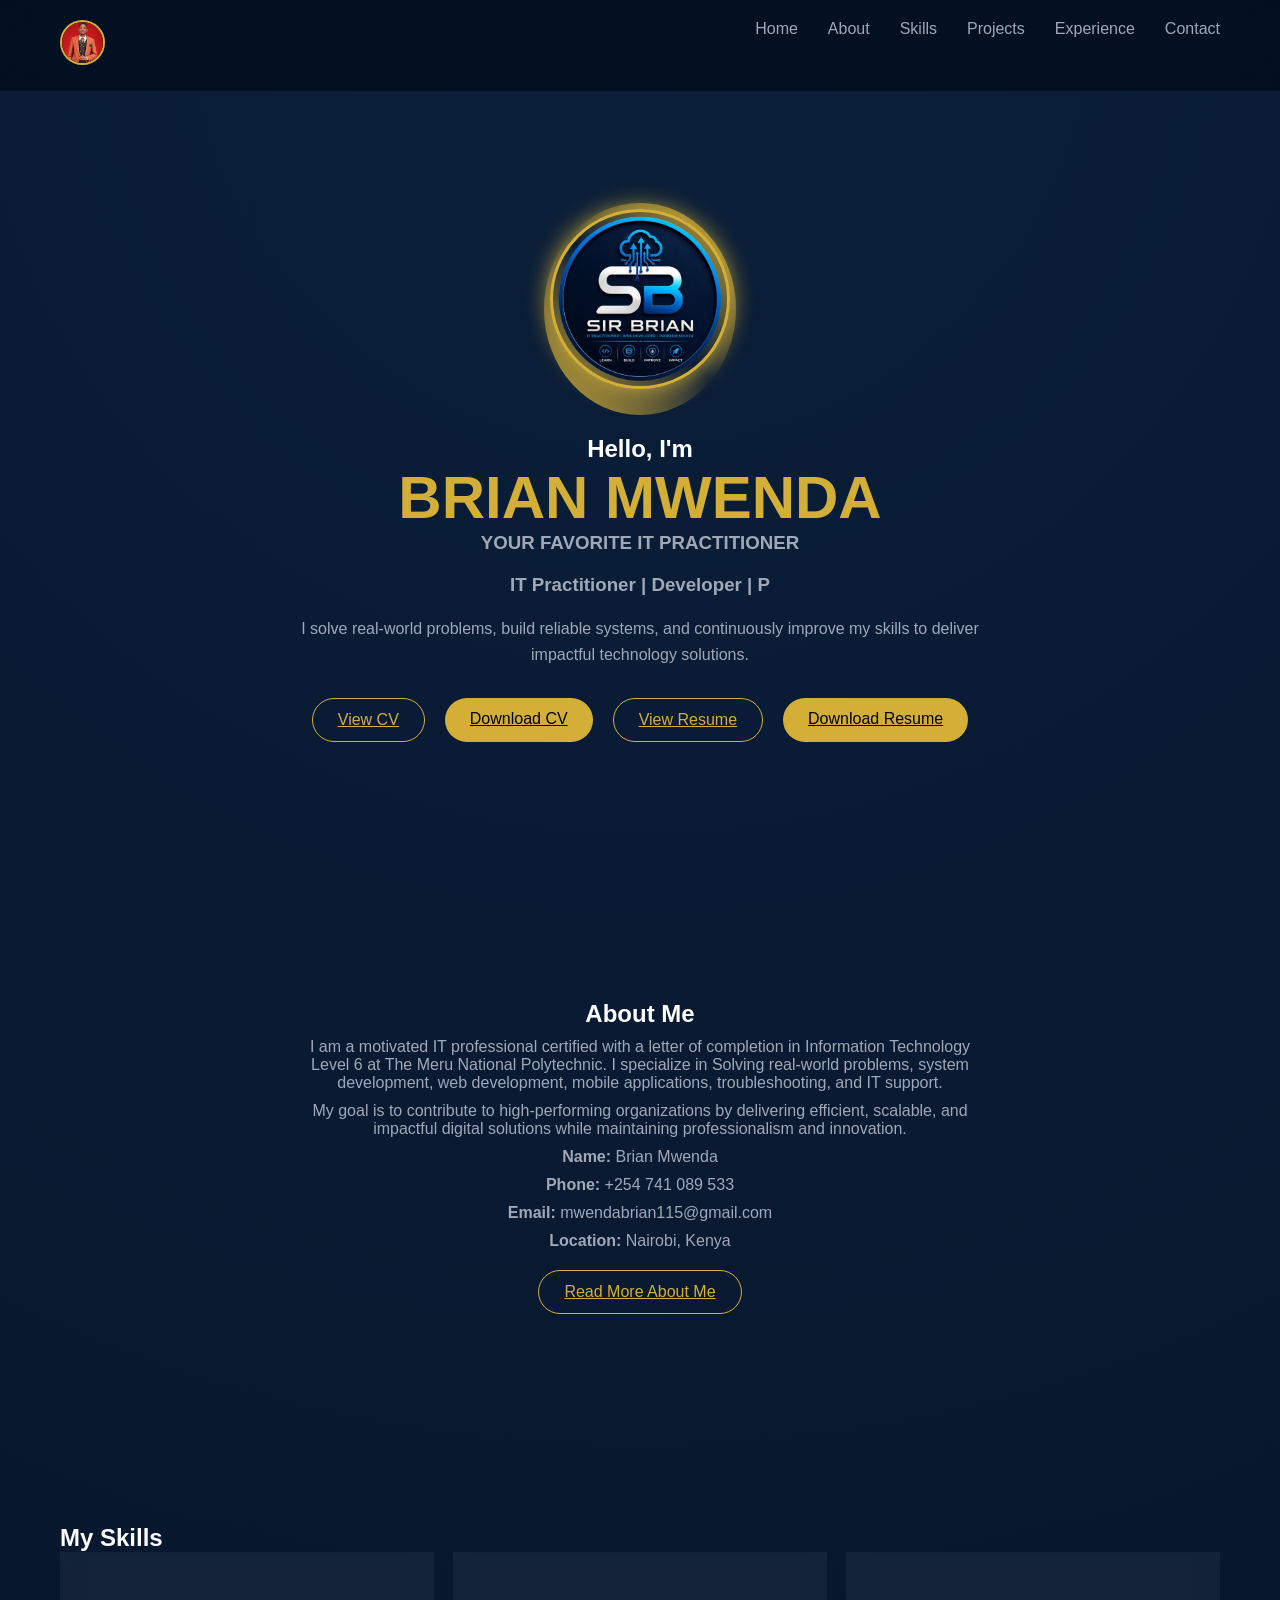
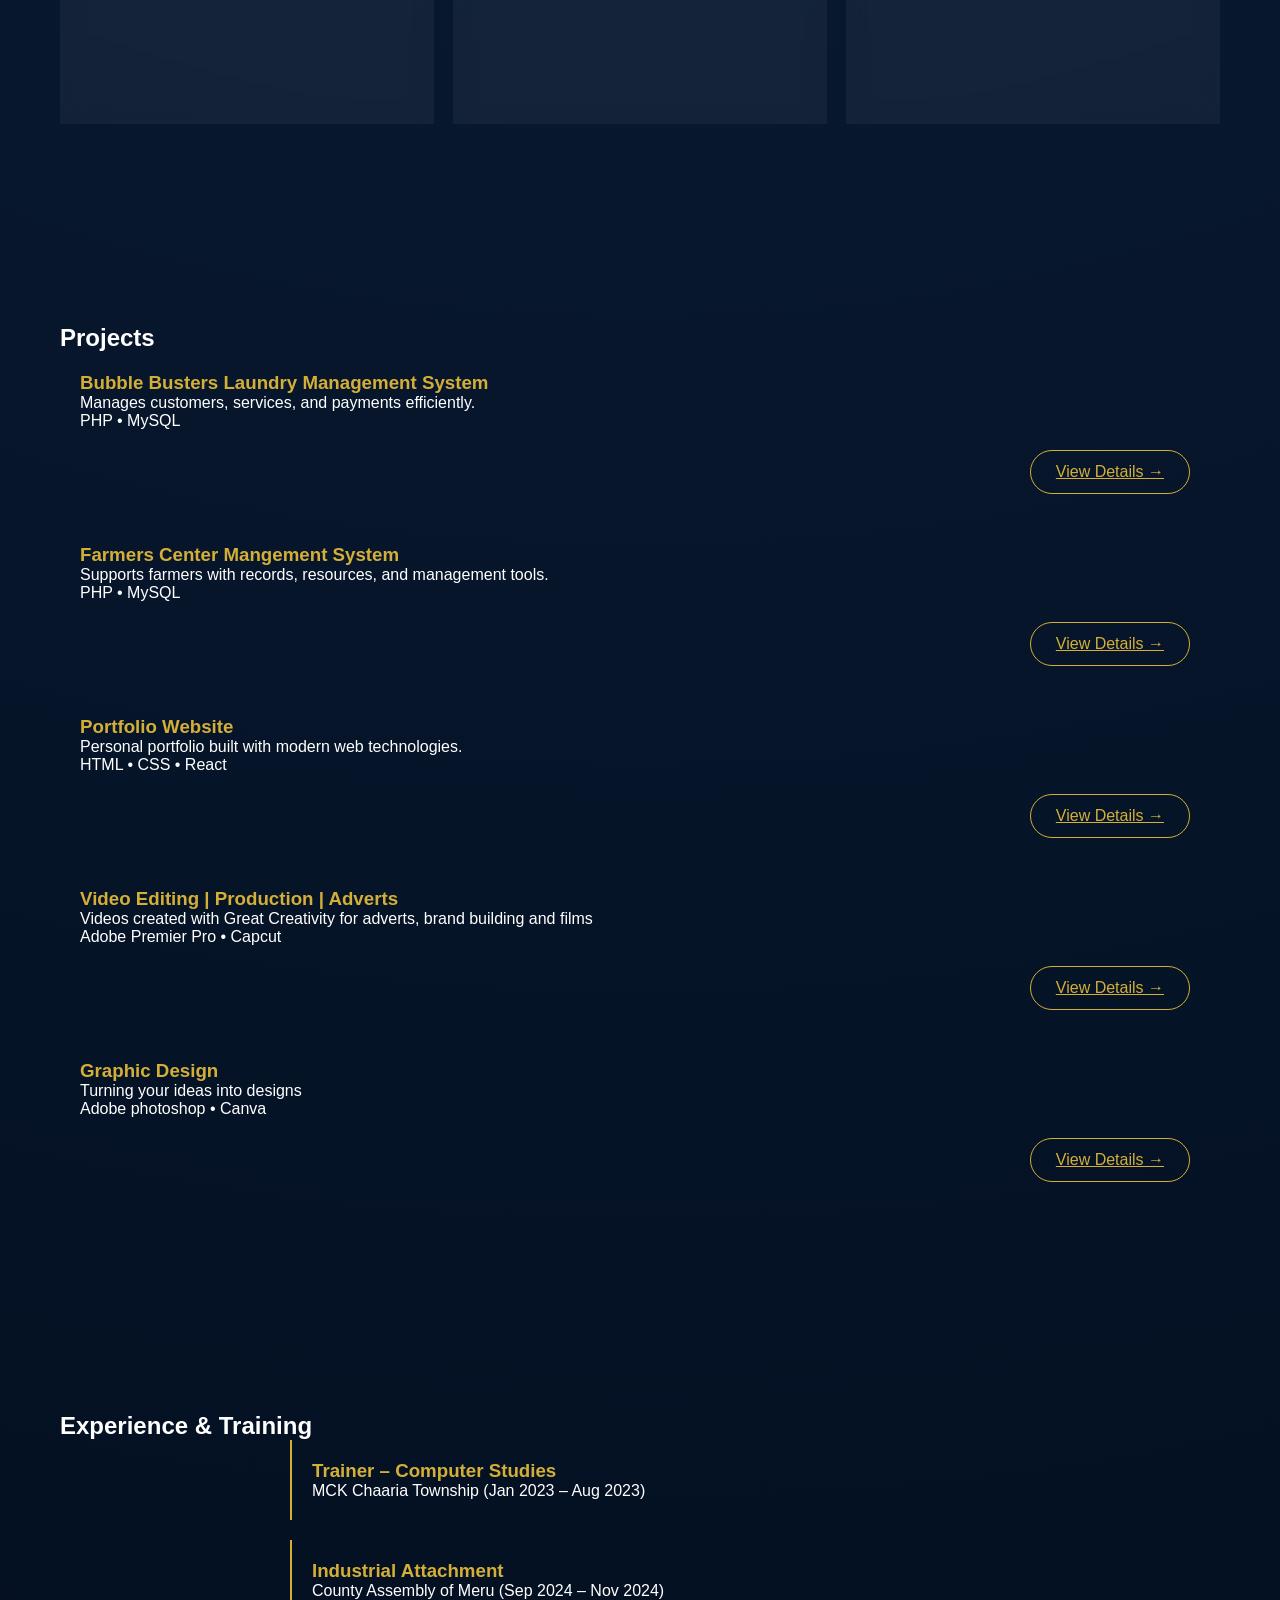
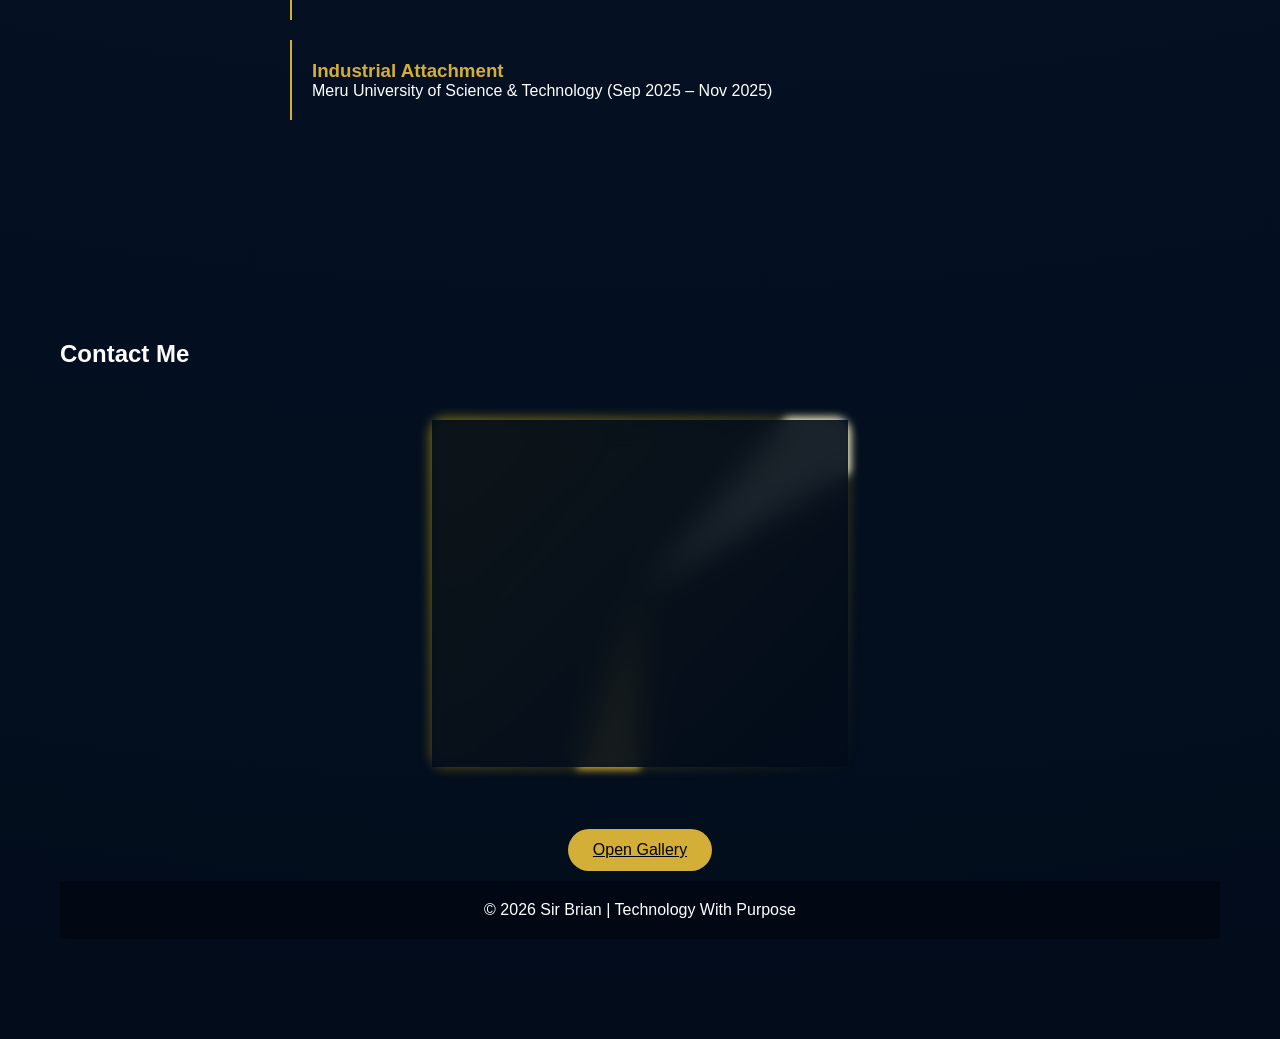
<file: index.html>
<!DOCTYPE html>
<html lang="en">
  <script type="application/ld+json">
{
  "@context": "https://schema.org",
  "@type": "Person",
  "name": "Brian Mwenda",
  "url": "https://brianmwenda-dev.github.io/",
  "image": "https://brianmwenda-dev.github.io/profile.jpeg",
  "jobTitle": "IT Practitioner",
  "address": {
    "@type": "PostalAddress",
    "addressLocality": "Nairobi",
    "addressCountry": "Kenya"
  },
  "email": "mwendabrian115@gmail.com"
}
</script>
<head>
  <meta charset="UTF-8">
  <meta name="viewport" content="width=device-width, initial-scale=1.0">

  <!-- PRIMARY SEO -->
  <title>Brian Mwenda | IT Practitioner & Problem Solver Portfolio</title>

  <meta name="description" content="Brian Mwenda is an IT practitioner specializing in software development, system design, troubleshooting, and IT support. Explore his projects, skills, and experience.">

  <meta name="keywords" content="Brian Mwenda, IT Practitioner Kenya, Software Developer Nairobi, Web Developer, Portfolio Brian Mwenda">

  <meta name="author" content="Brian Mwenda">

  <!-- CANONICAL -->
  <link rel="canonical" href="https://brianmwenda-dev.github.io/">

  <!-- FAVICON -->
  <link rel="icon" href="profile.jpeg" type="image/jpeg">

  <!-- OPEN GRAPH (SOCIAL + GOOGLE) -->
  <meta property="og:title" content="Brian Mwenda | IT Portfolio">
  <meta property="og:description" content="Software Developer, IT Practitioner, and Problem Solver. Explore projects, skills, and experience.">
  <meta property="og:image" content="https://brianmwenda-dev.github.io/profile.jpeg">
  <meta property="og:url" content="https://brianmwenda-dev.github.io/">
  <meta property="og:type" content="website">

  <!-- TWITTER (OPTIONAL BUT GOOD) -->
  <meta name="twitter:card" content="summary_large_image">
  <meta name="twitter:title" content="Brian Mwenda | IT Portfolio">
  <meta name="twitter:description" content="Software Developer, IT Practitioner, and Problem Solver.">
  <meta name="twitter:image" content="https://brianmwenda-dev.github.io/profile.jpeg">

  <!-- STYLES -->
  <link rel="stylesheet" href="style.css">
</head>
<body>

<!-- NAVBAR -->
<header class="navbar">
  <div class="logo">
  <img src="images/profile.jpeg" alt="Brian" class="nav-profile">
</div>
  <nav>
    <ul>
      <li><a href="#home">Home</a></li>
      <li><a href="#about">About</a></li>
      <li><a href="#skills">Skills</a></li>
      <li><a href="#projects">Projects</a></li>
      <li><a href="#experience">Experience</a></li>
      <li><a href="#contact">Contact</a></li>
    </ul>
  </nav>
</header>

<!-- HERO -->
<section id="home" class="hero">
  <div class="hero-content">
    <canvas id="particles"></canvas>
    <div class="profile-ring">
  <img src="images/logo.png" class="profile-img">
</div>

    <h2>Hello, I'm</h2>
    <h1> BRIAN MWENDA</h1>
    <h3>YOUR FAVORITE IT PRACTITIONER</h3>
    <h3 id="typing"></h3>


    <p>
      I solve real-world problems, build reliable systems, and continuously improve my skills 
      to deliver impactful technology solutions.
    </p>
    

<div class="hero-buttons">
  <a href="images/cv.pdf" target="_blank" class="btn-outline">View CV</a>
  <a href="images/cv.pdf" download class="btn">Download CV</a>

  <a href="images/resume.pdf" target="_blank" class="btn-outline">View Resume</a>
  <a href="images/resume.pdf" download class="btn">Download Resume</a>
</div>
  </div>
</section>

<!-- ABOUT -->
<section id="about" class="about">
  <h2>About Me</h2>

  <p>
    I am a motivated IT professional certified with a letter of completion in Information Technology Level 6 
    at The Meru National Polytechnic. I specialize in Solving real-world problems, system development, 
    web development, mobile applications, troubleshooting, and IT support.
  </p>

  <p>
    My goal is to contribute to high-performing organizations by delivering efficient, 
    scalable, and impactful digital solutions while maintaining professionalism and innovation.
  </p>

  <div class="info">
    <p><strong>Name:</strong> Brian Mwenda</p>
    <p><strong>Phone:</strong> +254 741 089 533</p>
    <p><strong>Email:</strong> mwendabrian115@gmail.com</p>
    <p><strong>Location:</strong> Nairobi, Kenya</p>
  </div>
  <div class="hero-buttons">
  <a href="about.html" target="_blank" class="btn-outline">Read More About Me</a>
</div>
</section>

<!-- SKILLS -->
<section id="skills" class="skills">
  <h2>My Skills</h2>

  <div class="skills-container">

    <div class="skill-box glass">
      <h3>Frontend</h3>
      <p>HTML</p>
      <div class="skill-bar"><div class="skill-level" style="width:90%"></div></div>

      <p>CSS</p>
      <div class="skill-bar"><div class="skill-level" style="width:85%"></div></div>

      <p>JS</p>
      <div class="skill-bar"><div class="skill-level" style="width:75%"></div></div>
    </div>

    <div class="skill-box glass">
      <h3>Backend</h3>
      <p>PHP</p>
      <div class="skill-bar"><div class="skill-level" style="width:85%"></div></div>

      <p>JavaScript</p>
      <div class="skill-bar"><div class="skill-level" style="width:80%"></div></div>
    </div>

    <div class="skill-box glass">
      <h3>Other Skills</h3>
      <p>Troubleshooting</p>
      <div class="skill-bar"><div class="skill-level" style="width:90%"></div></div>

      <p>System Support</p>
      <div class="skill-bar"><div class="skill-level" style="width:88%"></div></div>
    </div>

  </div>
</section>

<!-- PROJECTS -->
<section id="projects" class="projects">
  <h2>Projects</h2>

  <div class="project-grid">

    <div class="project-card">
      <h3>Bubble Busters Laundry Management System</h3>
      <p>Manages customers, services, and payments efficiently.</p>
      <span>PHP • MySQL</span>
        <a href="bbproject.html" target="_blank" class="btn-outline project-btn">
    View Details →
  </a> 
    </div>
    </div>
    
<!--
        <div class="project-card">
      <h3>Sarovima Hotel Management System</h3>
      <p>Handles bookings, rooms, and customer management.</p>
      <span>PHP • MySQL</span>
        <a href="shproject.html" target="_blank" class="btn-outline project-btn">
    View Details →
  </a>
    </div>
-->


    <div class="project-card">
      <h3>Farmers Center Mangement System</h3>
      <p>Supports farmers with records, resources, and management tools.</p>
      <span>PHP • MySQL</span>
        <a href="fcproject.html" target="_blank" class="btn-outline project-btn">
    View Details →
  </a>
    </div>

    <div class="project-card">
      <h3>Portfolio Website</h3>
      <p>Personal portfolio built with modern web technologies.</p>
      <span>HTML • CSS • React</span>
        <a href="pfproject.html" target="_blank" class="btn-outline project-btn">
    View Details →
  </a>
    </div>

        <div class="project-card">
      <h3>Video Editing | Production | Adverts</h3>
      <p>Videos created with Great Creativity for adverts, brand building and films</p>
      <span>Adobe Premier Pro • Capcut</span>
        <a href="videoproject.html" target="_blank" class="btn-outline project-btn">
    View Details →
  </a>
    </div>

        <div class="project-card">
      <h3>Graphic Design</h3>
      <p>Turning your ideas into designs</p>
      <span> Adobe photoshop • Canva</span>
        <a href="graphicproject.html" target="_blank" class="btn-outline project-btn">
    View Details →
  </a>
    </div>

  </div>
</section>

<!-- EXPERIENCE -->
<section id="experience" class="experience">
  <h2>Experience & Training</h2>

  <div class="timeline">
    <div class="timeline-item">
      <h3>Trainer – Computer Studies</h3>
      <p>MCK Chaaria Township (Jan 2023 – Aug 2023)</p>
    </div>

    <div class="timeline-item">
      <h3>Industrial Attachment</h3>
      <p>County Assembly of Meru (Sep 2024 – Nov 2024)</p>
    </div>

    <div class="timeline-item">
      <h3>Industrial Attachment</h3>
      <p>Meru University of Science & Technology (Sep 2025 – Nov 2025)</p>
    </div>
  </div>
</section>

<!-- CONTACT -->
<section id="contact" class="contact">
  <h2>Contact Me</h2>

<div class="neon-wrapper">
  <form id="contact-form" class="neon-form" action="https://formspree.io/f/mnjloebw" method="POST" >
    <h3>Let's Work Together</h3>

  <input type="text" name="name" placeholder="Your Name" required>
  <input type="email" name="email" placeholder="Your Email" required>
  <textarea name="message" placeholder="Your Message" required></textarea>

  <button type="submit" id="sendBtn">
    <span class="btn-text">Send Message</span>
    <span class="spinner"></span>
  </button>
  </form>
</div>

<!-- SUCCESS POPUP -->
<div id="success-popup">
  <div class="popup-content">
    <h3>✅ Message Sent!</h3>
    <p>I’ll get back to you shortly.</p>
    <P>Thank You!</P>
    <button onclick="closePopup()">Close</button>
  </div>
</div>


<div class="hero-buttons">
  <a href="gallery.html" target="_blank" class="btn">Open Gallery</a>
</div>

<footer>
  <p>© 2026 Sir Brian | Technology With Purpose</p>
</footer>


<script src="script.js"></script>
</body>
</html>
</file>
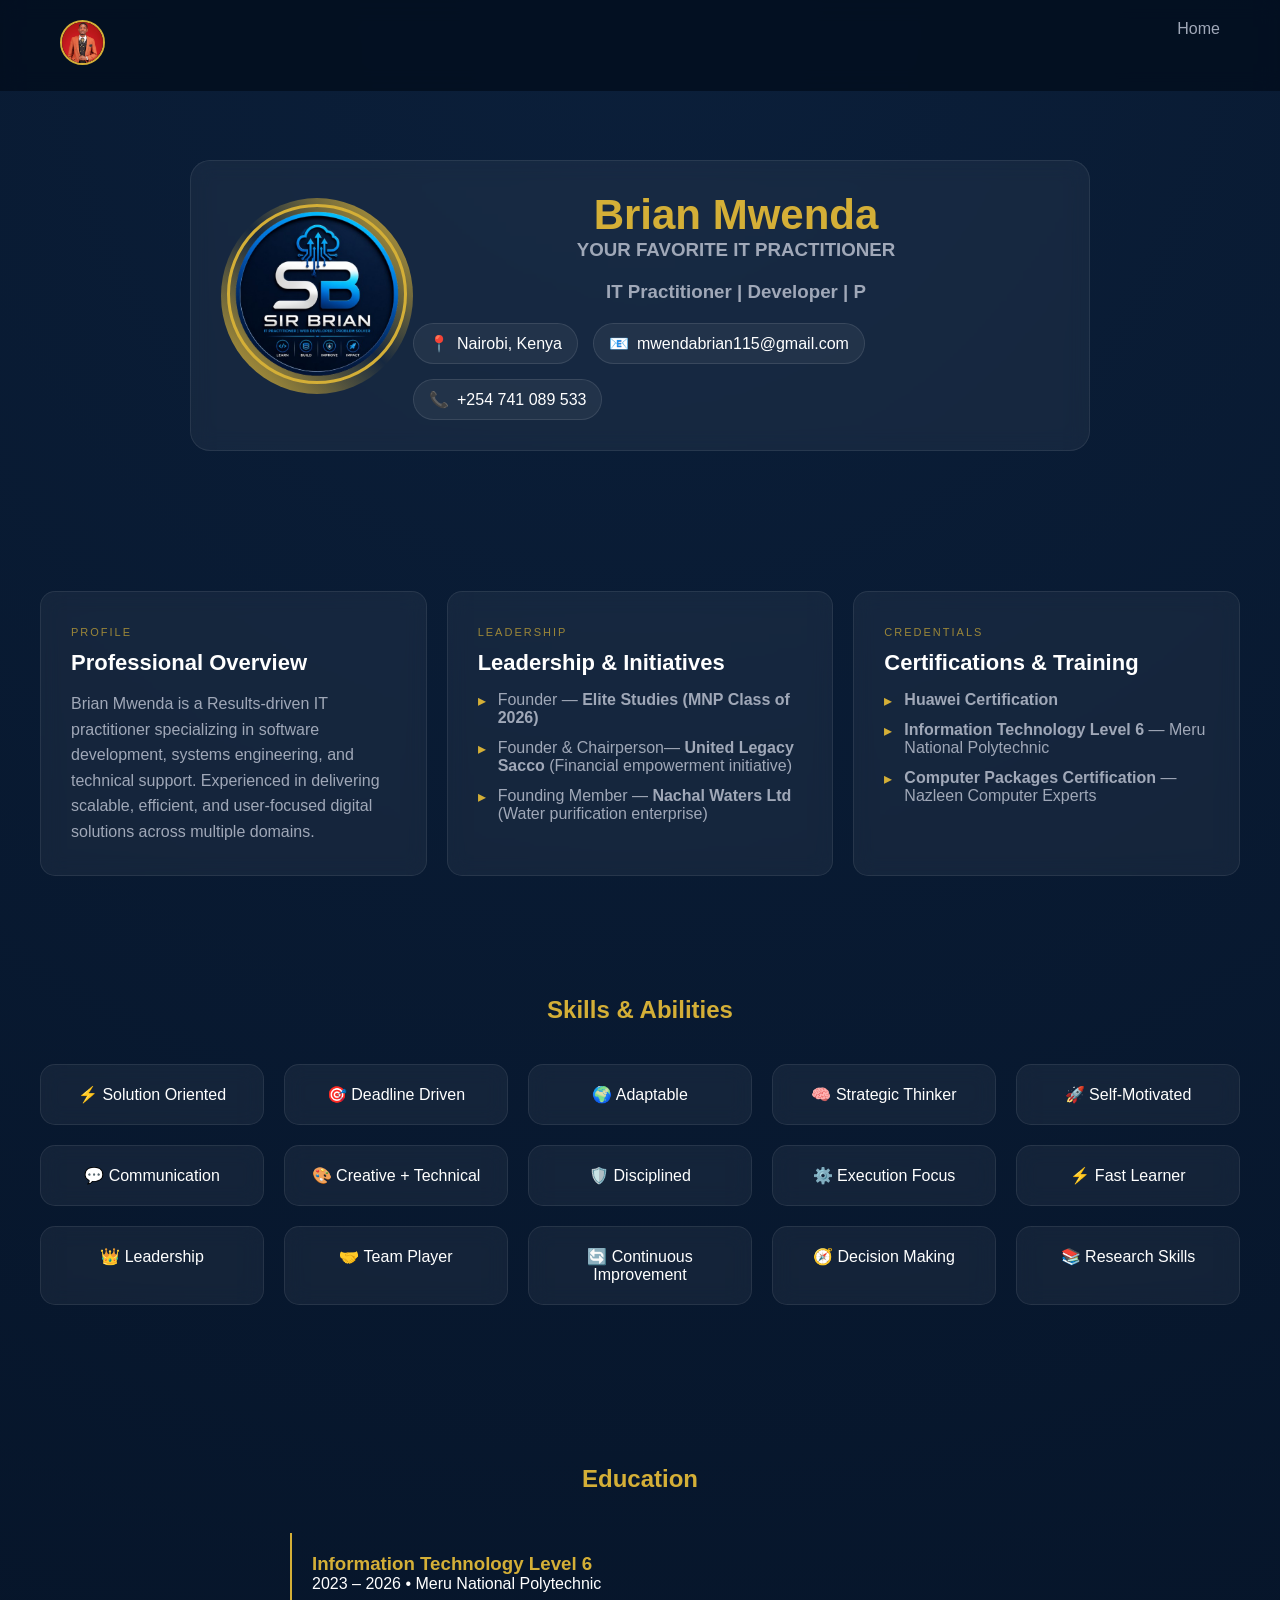
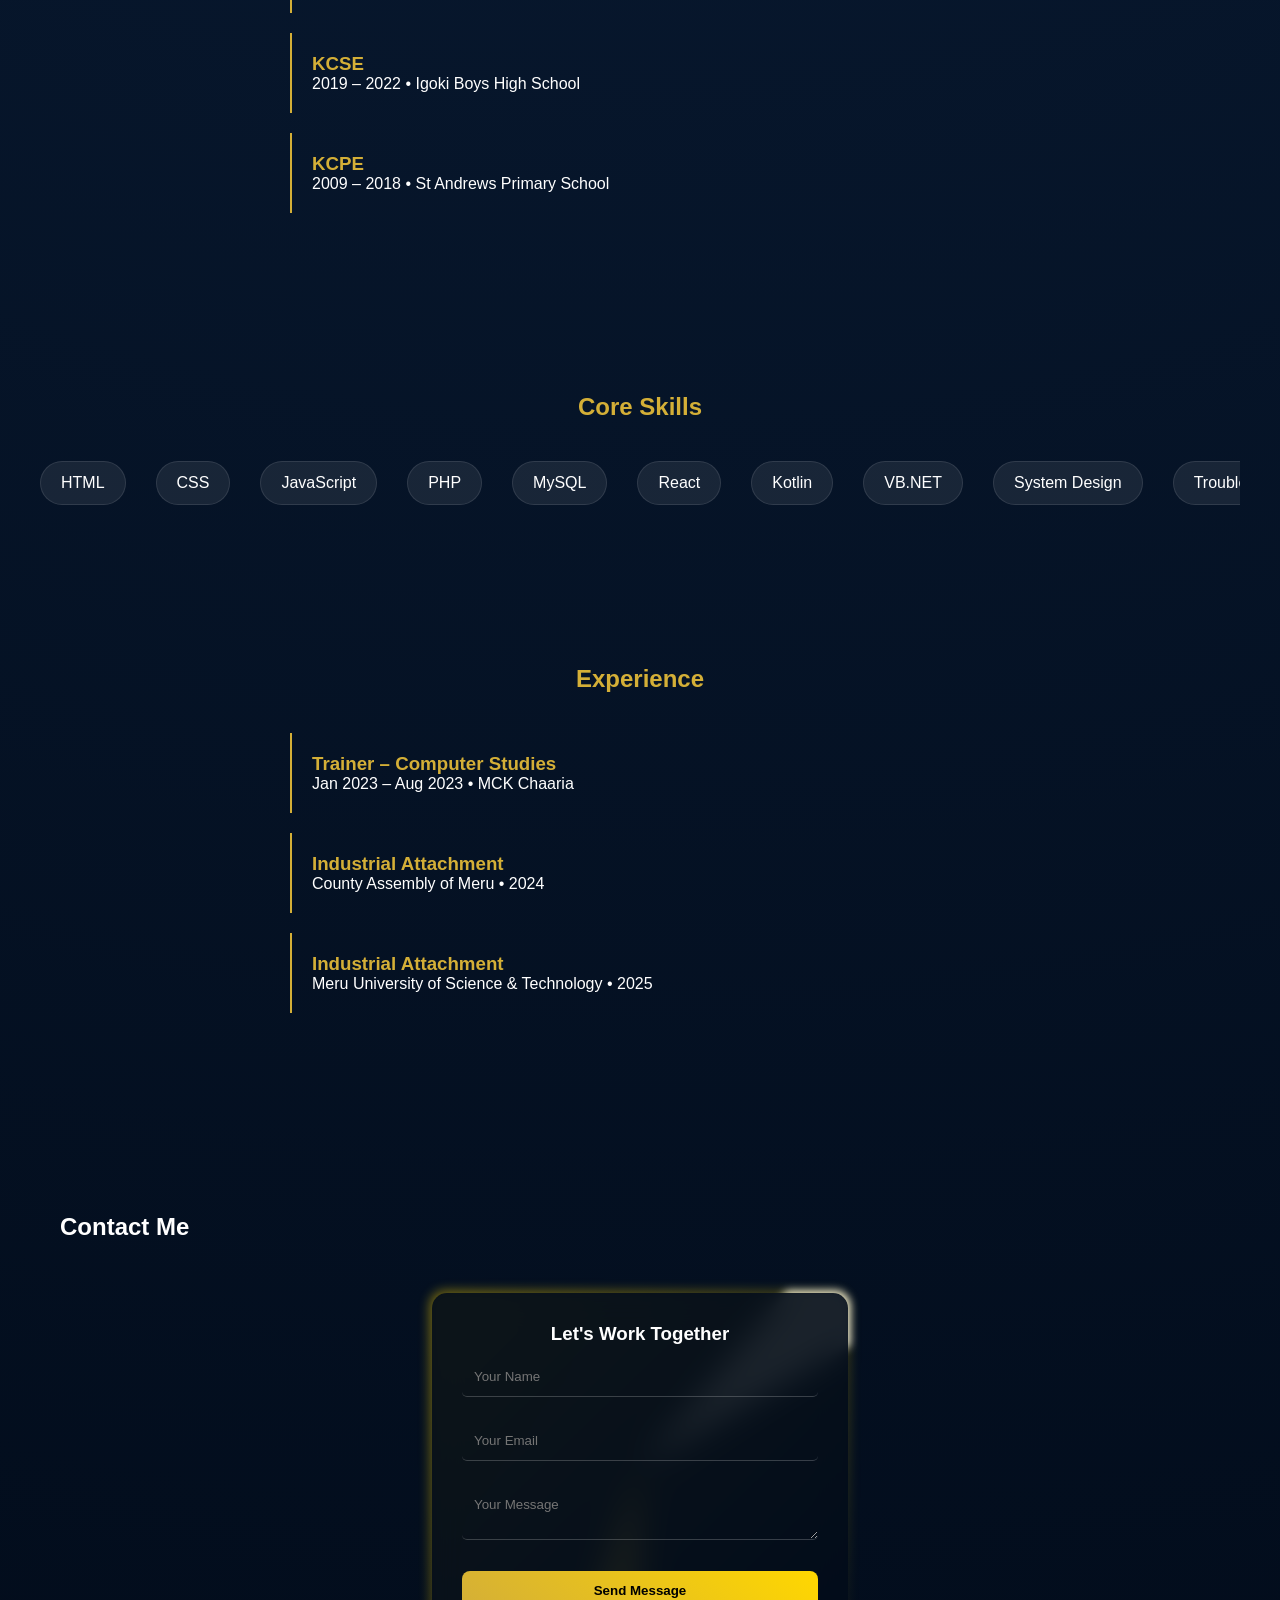
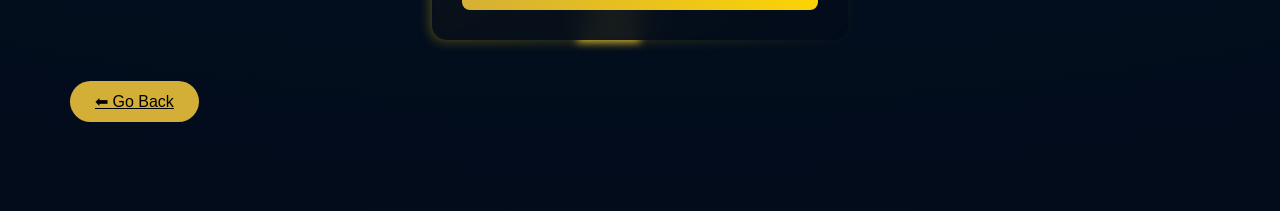
<file: about.html>
<!DOCTYPE html>
<html lang="en">
  <script type="application/ld+json">
{
  "@context": "https://schema.org",
  "@type": "Person",
  "name": "Brian Mwenda",
  "url": "https://brianmwenda-dev.github.io/",
  "image": "https://brianmwenda-dev.github.io/profile.jpeg",
  "jobTitle": "IT Practitioner",
  "address": {
    "@type": "PostalAddress",
    "addressLocality": "Nairobi",
    "addressCountry": "Kenya"
  },
  "email": "mwendabrian115@gmail.com"
}
</script>
<head>
  <meta charset="UTF-8">
  <meta name="viewport" content="width=device-width, initial-scale=1.0">

  <!-- PRIMARY SEO -->
<title>About Brian Mwenda</title>

  <meta name="description" content="Brian Mwenda is an IT practitioner specializing in software development, system design, troubleshooting, and IT support. Explore his projects, skills, and experience.">

  <meta name="keywords" content="Brian Mwenda, IT Practitioner Kenya, Software Developer Nairobi, Web Developer, Portfolio Brian Mwenda">

  <meta name="author" content="Brian Mwenda">

  <!-- CANONICAL -->
  <link rel="canonical" href="https://brianmwenda-dev.github.io/">

  <!-- FAVICON -->
  <link rel="icon" href="profile.jpeg" type="image/jpeg">

  <!-- OPEN GRAPH (SOCIAL + GOOGLE) -->
  <meta property="og:title" content="Brian Mwenda | IT Portfolio">
  <meta property="og:description" content="Software Developer, IT Practitioner, and Problem Solver. Explore projects, skills, and experience.">
  <meta property="og:image" content="https://brianmwenda-dev.github.io/profile.jpeg">
  <meta property="og:url" content="https://brianmwenda-dev.github.io/">
  <meta property="og:type" content="website">

  <!-- TWITTER (OPTIONAL BUT GOOD) -->
  <meta name="twitter:card" content="summary_large_image">
  <meta name="twitter:title" content="Brian Mwenda | IT Portfolio">
  <meta name="twitter:description" content="Software Developer, IT Practitioner, and Problem Solver.">
  <meta name="twitter:image" content="https://brianmwenda-dev.github.io/profile.jpeg">

  <!-- STYLES -->
  <link rel="stylesheet" href="style.css">
</head>

<body>

<!-- NAVBAR -->
<header class="navbar">
  <div class="logo">
    <img src="images/profile.jpeg" class="nav-profile">
  </div>
  <nav>
    <ul>
      <li><a href="index.html">Home</a></li>
    </ul>
  </nav>
</header>


<section class="about-hero">

  <div class="hero-container glass">

    <!-- LEFT SIDE -->
    <div class="hero-left">
      <div class="profile-ring">
        <img src="images/logo.png" class="hero-img">
      </div>
    </div>

    <!-- RIGHT SIDE -->
    <div class="hero-right">
      
      <h1>Brian Mwenda</h1>
    <h3>YOUR FAVORITE IT PRACTITIONER</h3>
    <h3 id="typing"></h3>

      <div class="hero-info">

        <div class="info-chip">
          <span>📍</span> Nairobi, Kenya
        </div>

        <div class="info-chip">
          <span>📧</span> mwendabrian115@gmail.com
        </div>

        <div class="info-chip">
          <span>📞</span> +254 741 089 533
        </div>

      </div>

    </div>

  </div>


</section>


<!-- PROFILE GRID -->
<div class="about-grid">

  <!-- PROFILE -->
  <div class="glass about-card premium-card">
    <span class="card-label">PROFILE</span>
    <h2>Professional Overview</h2>

    <p class="card-text">
       Brian Mwenda is a Results-driven IT practitioner specializing in software development,
      systems engineering, and technical support. Experienced in delivering
      scalable, efficient, and user-focused digital solutions across multiple domains.
    </p>
  </div>

  <!-- LEADERSHIP -->
  <div class="glass about-card premium-card">
    <span class="card-label">LEADERSHIP</span>
    <h2>Leadership & Initiatives</h2>

    <ul class="card-list">
      <li>
        Founder  — <strong>Elite Studies (MNP Class of 2026)</strong>
      </li>
      <li>
        Founder & Chairperson— <strong>United Legacy Sacco</strong> (Financial empowerment initiative)
      </li>
      <li>
        Founding Member — <strong>Nachal Waters Ltd</strong> (Water purification enterprise)
      </li>
    </ul>
  </div>

  <!-- CERTIFICATIONS -->
  <div class="glass about-card premium-card">
    <span class="card-label">CREDENTIALS</span>
    <h2>Certifications & Training</h2>

    <ul class="card-list">
      <li><strong>Huawei Certification</strong></li>
      <li><strong>Information Technology Level 6</strong> — Meru National Polytechnic</li>
      <li><strong>Computer Packages Certification</strong> — Nazleen Computer Experts</li>
    </ul>
  </div>

</div>
</section>
<section class="section-block">
  <h2>Skills & Abilities</h2>

  <div class="skills-cards">

    <div class="skill-card glass">⚡ Solution Oriented</div>
    <div class="skill-card glass">🎯 Deadline Driven</div>
    <div class="skill-card glass">🌍 Adaptable</div>
    <div class="skill-card glass">🧠 Strategic Thinker</div>
    <div class="skill-card glass">🚀 Self-Motivated</div>
    <div class="skill-card glass">💬 Communication</div>
    <div class="skill-card glass">🎨 Creative + Technical</div>
    <div class="skill-card glass">🛡️ Disciplined</div>
    <div class="skill-card glass">⚙️ Execution Focus</div>
    <div class="skill-card glass">⚡ Fast Learner</div>
    <div class="skill-card glass">👑 Leadership</div>
    <div class="skill-card glass">🤝 Team Player</div>
    <div class="skill-card glass">🔄 Continuous Improvement</div>
    <div class="skill-card glass">🧭 Decision Making</div>
    <div class="skill-card glass">📚 Research Skills</div>

  </div>
</section>
<!-- EDUCATION -->
<section class="section-block">
  <h2>Education</h2>

  <div class="timeline">

    <div class="timeline-item">
      <h3>Information Technology Level 6</h3>
      <span>2023 – 2026 • Meru National Polytechnic</span>
    </div>

    <div class="timeline-item">
      <h3>KCSE</h3>
      <span>2019 – 2022 • Igoki Boys High School</span>
    </div>

    <div class="timeline-item">
      <h3>KCPE</h3>
      <span>2009 – 2018 • St Andrews Primary School</span>
    </div>

  </div>
</section>

<!-- SKILLS -->

<section class="section-block">
  <h2>Core Skills</h2>

  <div class="skills-marquee">
    <div class="skills-track">

      <span>HTML</span>
      <span>CSS</span>
      <span>JavaScript</span>
      <span>PHP</span>
      <span>MySQL</span>
      <span>React</span>
      <span>Kotlin</span>
      <span>VB.NET</span>
      <span>System Design</span>
      <span>Troubleshooting</span>

      <!-- duplicate for infinite scroll -->
      <span>HTML</span>
      <span>CSS</span>
      <span>JavaScript</span>
      <span>PHP</span>
      <span>MySQL</span>

    </div>
  </div>
</section>

<!-- EXPERIENCE -->
<section class="section-block">
  <h2>Experience</h2>

  <div class="timeline">

    <div class="timeline-item">
      <h3>Trainer – Computer Studies</h3>
      <span>Jan 2023 – Aug 2023 • MCK Chaaria</span>
    </div>

    <div class="timeline-item">
      <h3>Industrial Attachment</h3>
      <span>County Assembly of Meru • 2024</span>
    </div>

    <div class="timeline-item">
      <h3>Industrial Attachment</h3>
      <span>Meru University of Science & Technology • 2025</span>
    </div>

  </div>
</section>

<!-- CONTACT -->
<section id="contact" class="contact">
  <h2>Contact Me</h2>

<div class="neon-wrapper">
  <form id="contact-form" class="neon-form" action="https://formspree.io/f/mnjloebw" method="POST" >
    <h3>Let's Work Together</h3>

  <input type="text" name="name" placeholder="Your Name" required>
  <input type="email" name="email" placeholder="Your Email" required>
  <textarea name="message" placeholder="Your Message" required></textarea>

  <button type="submit" id="sendBtn">
    <span class="btn-text">Send Message</span>
    <span class="spinner"></span>
  </button>
  </form>
</div>

<!-- SUCCESS POPUP -->
<div id="success-popup">
  <div class="popup-content">
    <h3>✅ Message Sent!</h3>
    <p>I’ll get back to you shortly.</p>
    <P>Thank You!</P>
    <button onclick="closePopup()">Close</button>
  </div>
</div>


  </div>

  <a href="index.html" class="btn">⬅ Go Back</a>

</section>

<script src="script.js"></script>

</body>
</html>
</file>
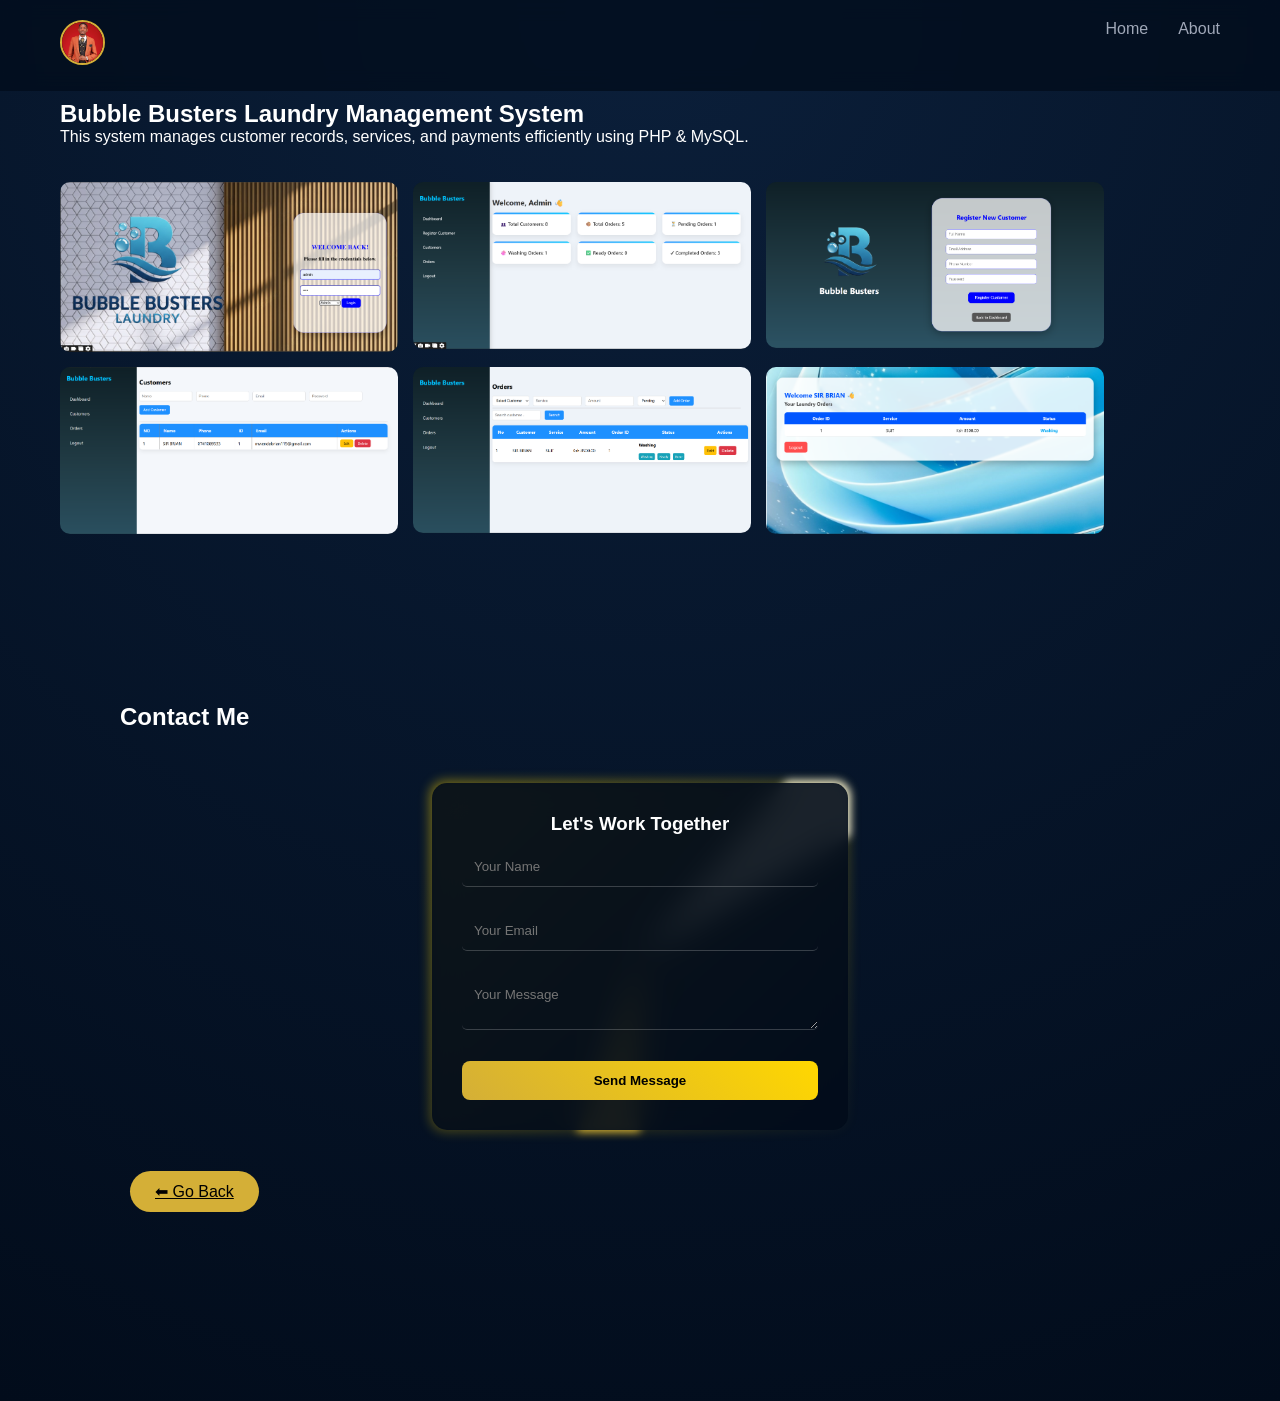
<file: bbproject.html>
<!DOCTYPE html>
<html>
    <script type="application/ld+json">
{
  "@context": "https://schema.org",
  "@type": "Person",
  "name": "Brian Mwenda",
  "url": "https://brianmwenda-dev.github.io/",
  "image": "https://brianmwenda-dev.github.io/profile.jpeg",
  "jobTitle": "IT Practitioner",
  "address": {
    "@type": "PostalAddress",
    "addressLocality": "Nairobi",
    "addressCountry": "Kenya"
  },
  "email": "mwendabrian115@gmail.com"
}
</script>
    <head>
  <meta charset="UTF-8">
  <meta name="viewport" content="width=device-width, initial-scale=1.0">

  <!-- PRIMARY SEO -->
 <title>Bubble Busters Laundry Project Details</title>
  <meta name="description" content="Brian Mwenda is an IT practitioner specializing in software development, system design, troubleshooting, and IT support. Explore his projects, skills, and experience.">

  <meta name="keywords" content="Brian Mwenda, IT Practitioner Kenya, Software Developer Nairobi, Web Developer, Portfolio Brian Mwenda">

  <meta name="author" content="Brian Mwenda">

  <!-- CANONICAL -->
  <link rel="canonical" href="https://brianmwenda-dev.github.io/">

  <!-- FAVICON -->
  <link rel="icon" href="profile.jpeg" type="image/jpeg">

  <!-- OPEN GRAPH (SOCIAL + GOOGLE) -->
  <meta property="og:title" content="Brian Mwenda | IT Portfolio">
  <meta property="og:description" content="Software Developer, IT Practitioner, and Problem Solver. Explore projects, skills, and experience.">
  <meta property="og:image" content="https://brianmwenda-dev.github.io/profile.jpeg">
  <meta property="og:url" content="https://brianmwenda-dev.github.io/">
  <meta property="og:type" content="website">

  <!-- TWITTER (OPTIONAL BUT GOOD) -->
  <meta name="twitter:card" content="summary_large_image">
  <meta name="twitter:title" content="Brian Mwenda | IT Portfolio">
  <meta name="twitter:description" content="Software Developer, IT Practitioner, and Problem Solver.">
  <meta name="twitter:image" content="https://brianmwenda-dev.github.io/profile.jpeg">

  <!-- STYLES -->
  <link rel="stylesheet" href="style.css">
</head>
<body>
    <header class="navbar">
  <div class="logo">
  <img src="images/profile.jpeg" alt="Brian" class="nav-profile">
</div>
  <nav>
    <ul>
      <li><a href="index.html">Home</a></li>
      <li><a href="about.html">About</a></li>


    </ul>
  </nav>
</header>

<section>
  <h2>Bubble Busters Laundry Management System</h2>

  <p>
    This system manages customer records, services, and payments efficiently using PHP & MySQL.<br><br><br>
  </p>

  <div class="gallery-grid">
    <img src="images/laundry.png">
    <img src="images/bb2.png">
        <img src="images/bb3.png">
            <img src="images/bb4.png">
                <img src="images/bb5.png">
                    <img src="images/bb6.png"><br><br><br>


  </div>
  <section id="contact" class="contact">
  <h2>Contact Me</h2>

<div class="neon-wrapper">
  <form id="contact-form" class="neon-form" action="https://formspree.io/f/mnjloebw" method="POST" >
    <h3>Let's Work Together</h3>

  <input type="text" name="name" placeholder="Your Name" required>
  <input type="email" name="email" placeholder="Your Email" required>
  <textarea name="message" placeholder="Your Message" required></textarea>

  <button type="submit" id="sendBtn">
    <span class="btn-text">Send Message</span>
    <span class="spinner"></span>
  </button>
  </form>
</div>

<!-- SUCCESS POPUP -->
<div id="success-popup">
  <div class="popup-content">
    <h3>✅ Message Sent!</h3>
    <p>I’ll get back to you shortly.</p>
    <P>Thank You!</P>
    <button onclick="closePopup()">Close</button>
  </div>
</div>

  <a href="index.html" class="btn">⬅ Go Back</a>
</section>
    
<script src="script.js"></script>

</body>
</html>
</file>
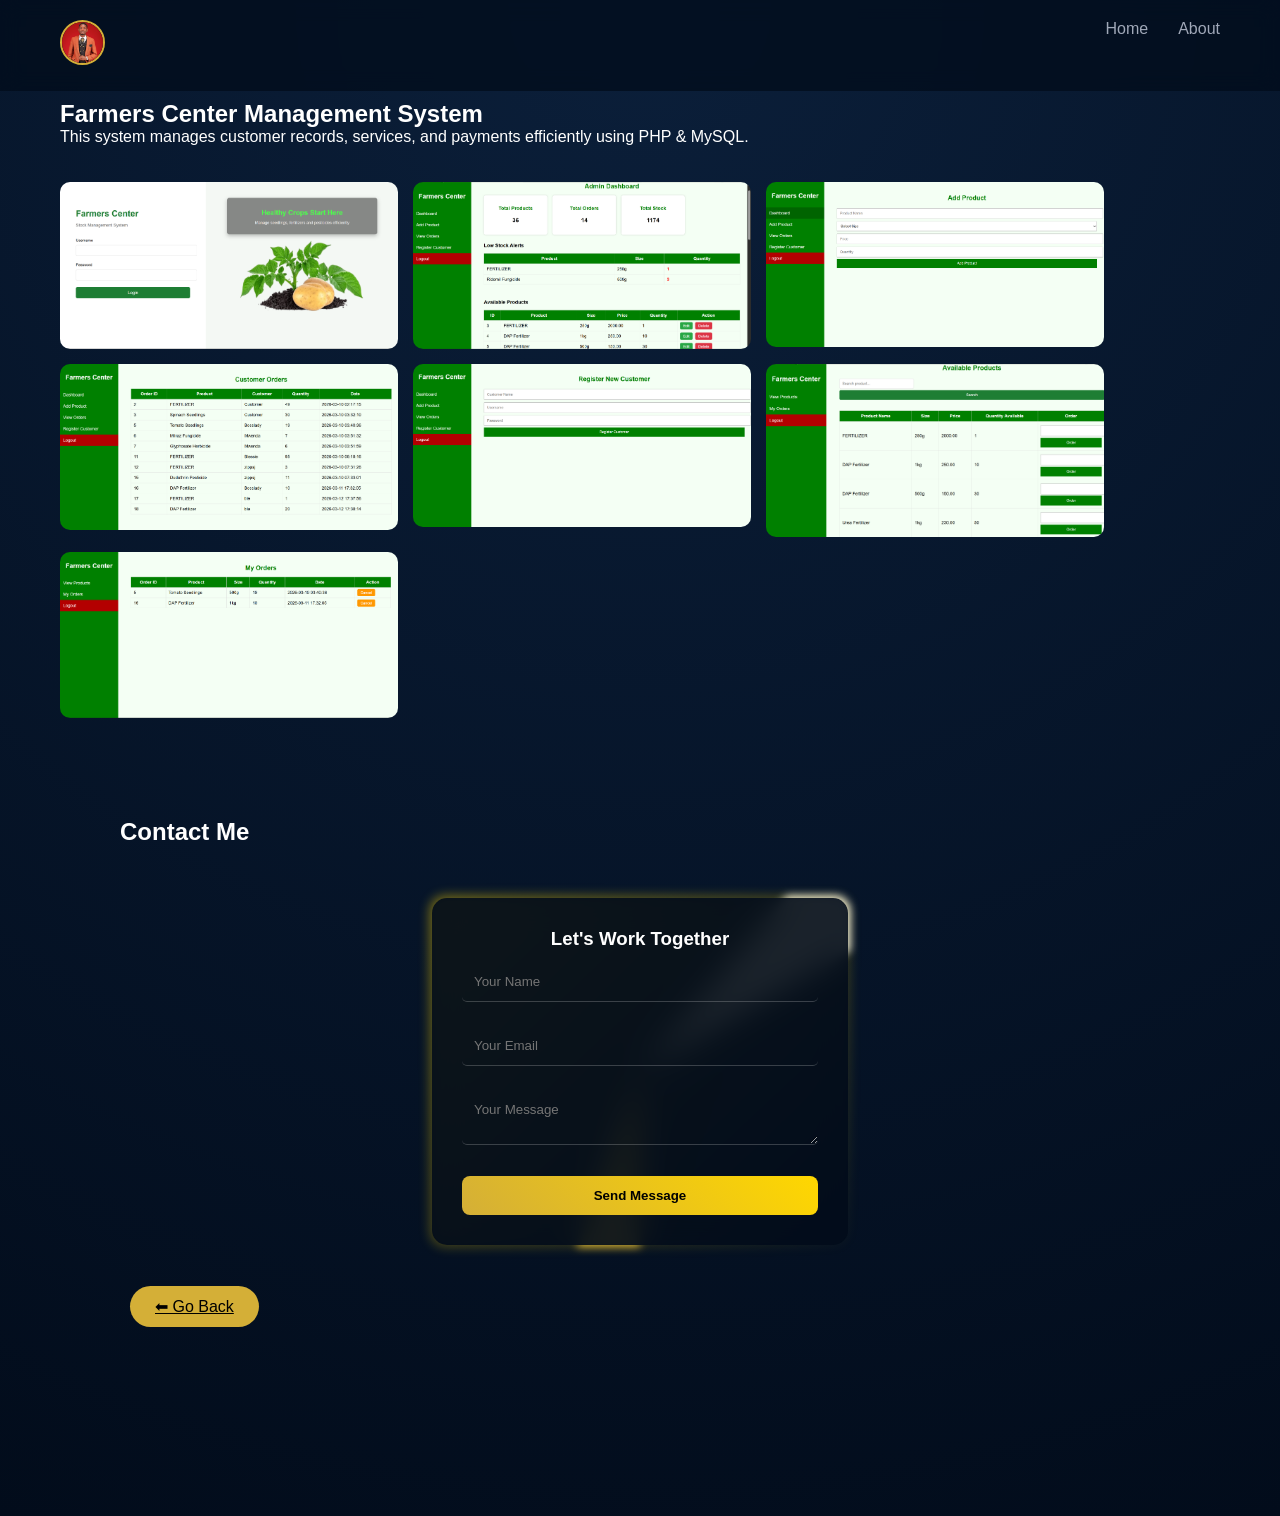
<file: fcproject.html>
<!DOCTYPE html>
<html>

<script type="application/ld+json">
{
  "@context": "https://schema.org",
  "@type": "Person",
  "name": "Brian Mwenda",
  "url": "https://brianmwenda-dev.github.io/",
  "image": "https://brianmwenda-dev.github.io/profile.jpeg",
  "jobTitle": "IT Practitioner",
  "address": {
    "@type": "PostalAddress",
    "addressLocality": "Nairobi",
    "addressCountry": "Kenya"
  },
  "email": "mwendabrian115@gmail.com"
}
</script>
    <head>
  <meta charset="UTF-8">
  <meta name="viewport" content="width=device-width, initial-scale=1.0">

  <!-- PRIMARY SEO -->
<title>Farmers Center Project Details</title>

  <meta name="description" content="Brian Mwenda is an IT practitioner specializing in software development, system design, troubleshooting, and IT support. Explore his projects, skills, and experience.">

  <meta name="keywords" content="Brian Mwenda, IT Practitioner Kenya, Software Developer Nairobi, Web Developer, Portfolio Brian Mwenda">

  <meta name="author" content="Brian Mwenda">

  <!-- CANONICAL -->
  <link rel="canonical" href="https://brianmwenda-dev.github.io/">

  <!-- FAVICON -->
  <link rel="icon" href="profile.jpeg" type="image/jpeg">

  <!-- OPEN GRAPH (SOCIAL + GOOGLE) -->
  <meta property="og:title" content="Brian Mwenda | IT Portfolio">
  <meta property="og:description" content="Software Developer, IT Practitioner, and Problem Solver. Explore projects, skills, and experience.">
  <meta property="og:image" content="https://brianmwenda-dev.github.io/profile.jpeg">
  <meta property="og:url" content="https://brianmwenda-dev.github.io/">
  <meta property="og:type" content="website">

  <!-- TWITTER (OPTIONAL BUT GOOD) -->
  <meta name="twitter:card" content="summary_large_image">
  <meta name="twitter:title" content="Brian Mwenda | IT Portfolio">
  <meta name="twitter:description" content="Software Developer, IT Practitioner, and Problem Solver.">
  <meta name="twitter:image" content="https://brianmwenda-dev.github.io/profile.jpeg">

  <!-- STYLES -->
  <link rel="stylesheet" href="style.css">
</head>
<body>
    <header class="navbar">
  <div class="logo">
  <img src="images/profile.jpeg" alt="Brian" class="nav-profile">
</div>
  <nav>
    <ul>
      <li><a href="index.html">Home</a></li>
      <li><a href="about.html">About</a></li>


    </ul>
  </nav>
</header>

<section>
  <h2>Farmers Center Management System</h2>

  <p>
    This system manages customer records, services, and payments efficiently using PHP & MySQL.<br><br><br>
  </p>

  <div class="gallery-grid">
    <img src="images/fc1.png">
      <img src="images/fc2.png">
        <img src="images/fc3.png">
            <img src="images/fc4.png">
                <img src="images/fc5.png">
                    <img src="images/fc6.png">
                        <img src="images/fc7.png"><br><br><br>
                    
                    
  </div>
<section id="contact" class="contact">
  <h2>Contact Me</h2>

<div class="neon-wrapper">
  <form id="contact-form" class="neon-form" action="https://formspree.io/f/mnjloebw" method="POST" >
    <h3>Let's Work Together</h3>

  <input type="text" name="name" placeholder="Your Name" required>
  <input type="email" name="email" placeholder="Your Email" required>
  <textarea name="message" placeholder="Your Message" required></textarea>

  <button type="submit" id="sendBtn">
    <span class="btn-text">Send Message</span>
    <span class="spinner"></span>
  </button>
  </form>
</div>

<!-- SUCCESS POPUP -->
<div id="success-popup">
  <div class="popup-content">
    <h3>✅ Message Sent!</h3>
    <p>I’ll get back to you shortly.</p>
    <P>Thank You!</P>
    <button onclick="closePopup()">Close</button>
  </div>
</div>
  <a href="index.html" class="btn">⬅ Go Back</a>
</section>

<script src="script.js"></script>
</body>
</html>
</file>
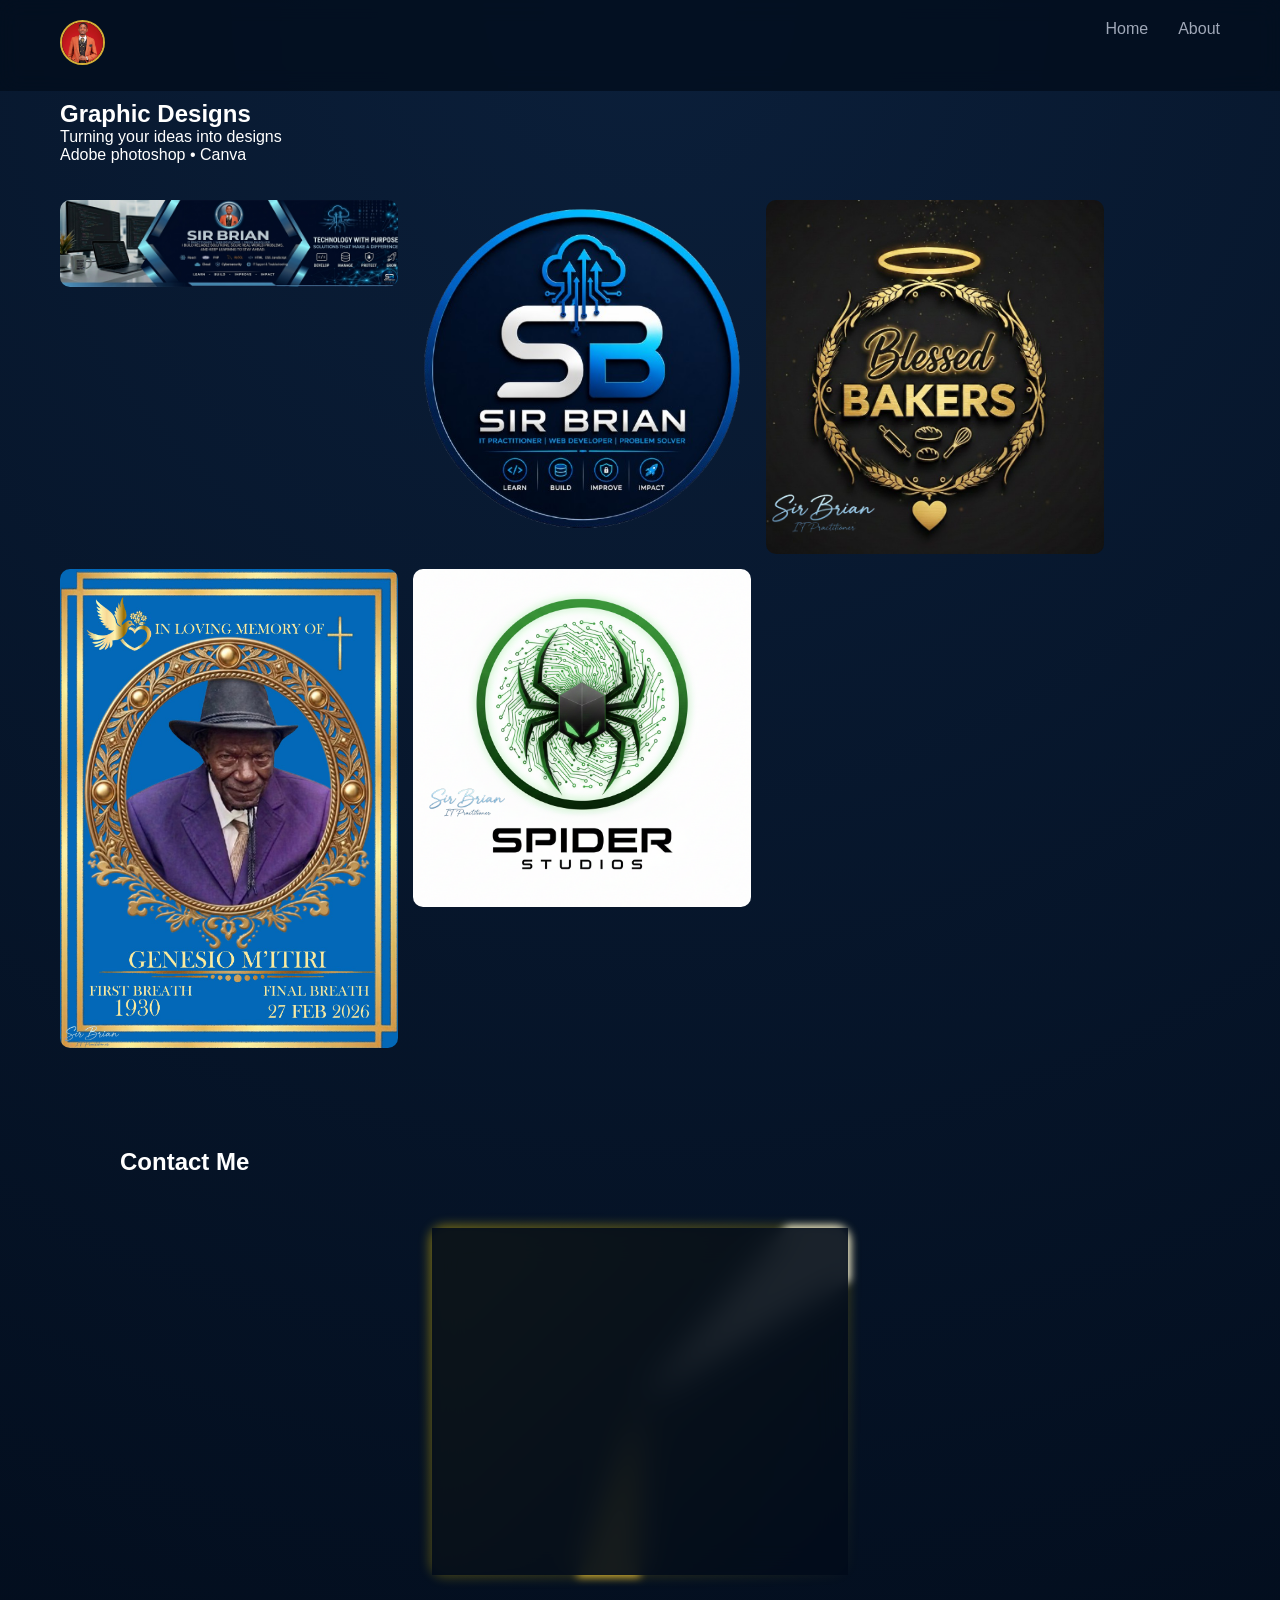
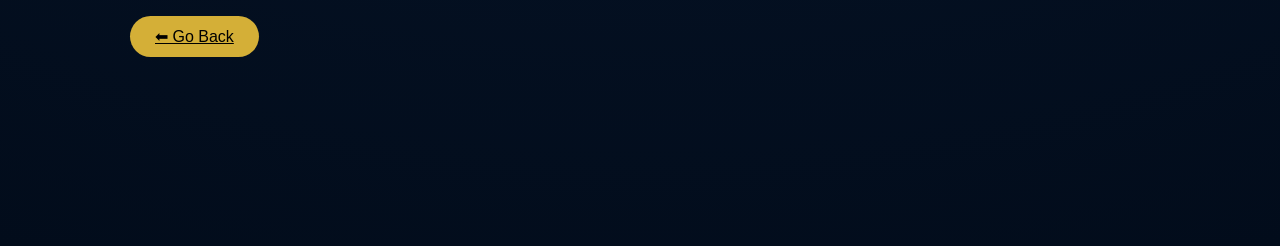
<file: graphicproject.html>
<!DOCTYPE html>
<html>
<script type="application/ld+json">
{
  "@context": "https://schema.org",
  "@type": "Person",
  "name": "Brian Mwenda",
  "url": "https://brianmwenda-dev.github.io/",
  "image": "https://brianmwenda-dev.github.io/profile.jpeg",
  "jobTitle": "IT Practitioner",
  "address": {
    "@type": "PostalAddress",
    "addressLocality": "Nairobi",
    "addressCountry": "Kenya"
  },
  "email": "mwendabrian115@gmail.com"
}
</script>
    <head>
  <meta charset="UTF-8">
  <meta name="viewport" content="width=device-width, initial-scale=1.0">

  <!-- PRIMARY SEO -->
<title> My designs</title>

  <meta name="description" content="Brian Mwenda is an IT practitioner specializing in software development, system design, troubleshooting, and IT support. Explore his projects, skills, and experience.">

  <meta name="keywords" content="Brian Mwenda, IT Practitioner Kenya, Software Developer Nairobi, Web Developer, Portfolio Brian Mwenda">

  <meta name="author" content="Brian Mwenda">

  <!-- CANONICAL -->
  <link rel="canonical" href="https://brianmwenda-dev.github.io/">

  <!-- FAVICON -->
  <link rel="icon" href="profile.jpeg" type="image/jpeg">

  <!-- OPEN GRAPH (SOCIAL + GOOGLE) -->
  <meta property="og:title" content="Brian Mwenda | IT Portfolio">
  <meta property="og:description" content="Software Developer, IT Practitioner, and Problem Solver. Explore projects, skills, and experience.">
  <meta property="og:image" content="https://brianmwenda-dev.github.io/profile.jpeg">
  <meta property="og:url" content="https://brianmwenda-dev.github.io/">
  <meta property="og:type" content="website">

  <!-- TWITTER (OPTIONAL BUT GOOD) -->
  <meta name="twitter:card" content="summary_large_image">
  <meta name="twitter:title" content="Brian Mwenda | IT Portfolio">
  <meta name="twitter:description" content="Software Developer, IT Practitioner, and Problem Solver.">
  <meta name="twitter:image" content="https://brianmwenda-dev.github.io/profile.jpeg">

  <!-- STYLES -->
  <link rel="stylesheet" href="style.css">
</head>
<body>
    <header class="navbar">
  <div class="logo">
  <img src="images/profile.jpeg" alt="Brian" class="nav-profile">
</div>
  <nav>
    <ul>
      <li><a href="index.html">Home</a></li>
      <li><a href="about.html">About</a></li>


    </ul>
  </nav>
</header>

<section>
  <h2>Graphic Designs</h2>

  <p>
      <p>Turning your ideas into designs</p>
      <span> Adobe photoshop • Canva</span><br><br><br>
  </p>

  <div class="gallery-grid">
    <img src="images/adv.png">
      <img src="images/logo.png">
        <img src="images/blessedbakerslogo.png">
            <img src="images/burial.png">
                <img src="images/spider studios.png">


                    
                    
  </div>
<section id="contact" class="contact">
  <h2>Contact Me</h2>

<div class="neon-wrapper">
  <form id="contact-form" class="neon-form" action="https://formspree.io/f/mnjloebw" method="POST" >
    <h3>Let's Work Together</h3>

  <input type="text" name="name" placeholder="Your Name" required>
  <input type="email" name="email" placeholder="Your Email" required>
  <textarea name="message" placeholder="Your Message" required></textarea>

  <button type="submit" id="sendBtn">
    <span class="btn-text">Send Message</span>
    <span class="spinner"></span>
  </button>
  </form>
</div>

<!-- SUCCESS POPUP -->
<div id="success-popup">
  <div class="popup-content">
    <h3>✅ Message Sent!</h3>
    <p>I’ll get back to you shortly.</p>
    <P>Thank You!</P>
    <button onclick="closePopup()">Close</button>
  </div>
</div>
  <a href="index.html" class="btn">⬅ Go Back</a>
</section>

<script src="script.js"></script>
</body>
</html>
</file>
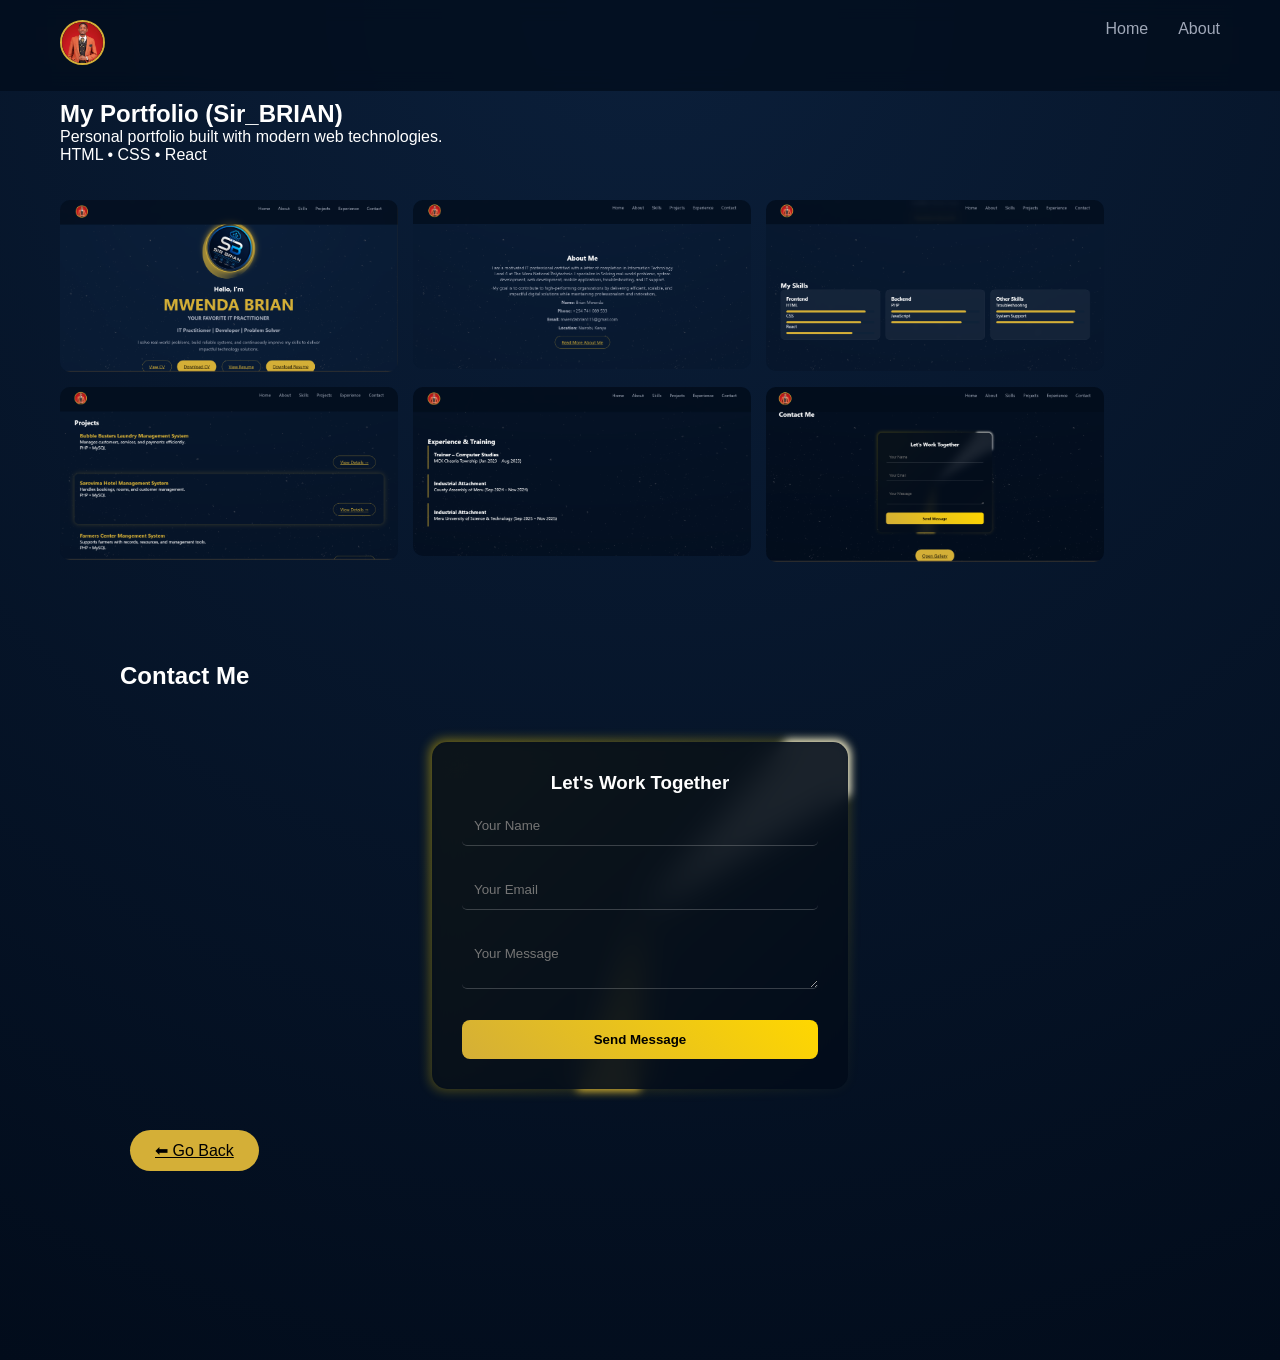
<file: pfproject.html>
<!DOCTYPE html>
<html>
    <script type="application/ld+json">
{
  "@context": "https://schema.org",
  "@type": "Person",
  "name": "Brian Mwenda",
  "url": "https://brianmwenda-dev.github.io/",
  "image": "https://brianmwenda-dev.github.io/profile.jpeg",
  "jobTitle": "IT Practitioner",
  "address": {
    "@type": "PostalAddress",
    "addressLocality": "Nairobi",
    "addressCountry": "Kenya"
  },
  "email": "mwendabrian115@gmail.com"
}
</script>
    <head>
  <meta charset="UTF-8">
  <meta name="viewport" content="width=device-width, initial-scale=1.0">

  <!-- PRIMARY SEO -->
<title> Portfolio Details</title>

  <meta name="description" content="Brian Mwenda is an IT practitioner specializing in software development, system design, troubleshooting, and IT support. Explore his projects, skills, and experience.">

  <meta name="keywords" content="Brian Mwenda, IT Practitioner Kenya, Software Developer Nairobi, Web Developer, Portfolio Brian Mwenda">

  <meta name="author" content="Brian Mwenda">

  <!-- CANONICAL -->
  <link rel="canonical" href="https://brianmwenda-dev.github.io/">

  <!-- FAVICON -->
  <link rel="icon" href="profile.jpeg" type="image/jpeg">

  <!-- OPEN GRAPH (SOCIAL + GOOGLE) -->
  <meta property="og:title" content="Brian Mwenda | IT Portfolio">
  <meta property="og:description" content="Software Developer, IT Practitioner, and Problem Solver. Explore projects, skills, and experience.">
  <meta property="og:image" content="https://brianmwenda-dev.github.io/profile.jpeg">
  <meta property="og:url" content="https://brianmwenda-dev.github.io/">
  <meta property="og:type" content="website">

  <!-- TWITTER (OPTIONAL BUT GOOD) -->
  <meta name="twitter:card" content="summary_large_image">
  <meta name="twitter:title" content="Brian Mwenda | IT Portfolio">
  <meta name="twitter:description" content="Software Developer, IT Practitioner, and Problem Solver.">
  <meta name="twitter:image" content="https://brianmwenda-dev.github.io/profile.jpeg">

  <!-- STYLES -->
  <link rel="stylesheet" href="style.css">
</head>
<body>
    <header class="navbar">
  <div class="logo">
  <img src="images/profile.jpeg" alt="Brian" class="nav-profile">
</div>
  <nav>
    <ul>
      <li><a href="index.html">Home</a></li>
      <li><a href="about.html">About</a></li>


    </ul>
  </nav>
</header>

<section>
  <h2>My Portfolio (Sir_BRIAN)</h2>

  <p>
Personal portfolio built with modern web technologies.<br>

HTML • CSS • React<br><br><br>
  </p>

  <div class="gallery-grid">
    <img src="images/p1.png">
      <img src="images/p2.png">
        <img src="images/p3.png">
            <img src="images/p4.png">
                <img src="images/p5.png">
                    <img src="images/p6.png">

                    
                    
  </div>
<section id="contact" class="contact">
  <h2>Contact Me</h2>

<div class="neon-wrapper">
  <form id="contact-form" class="neon-form" action="https://formspree.io/f/mnjloebw" method="POST" >
    <h3>Let's Work Together</h3>

  <input type="text" name="name" placeholder="Your Name" required>
  <input type="email" name="email" placeholder="Your Email" required>
  <textarea name="message" placeholder="Your Message" required></textarea>

  <button type="submit" id="sendBtn">
    <span class="btn-text">Send Message</span>
    <span class="spinner"></span>
  </button>
  </form>
</div>

<!-- SUCCESS POPUP -->
<div id="success-popup">
  <div class="popup-content">
    <h3>✅ Message Sent!</h3>
    <p>I’ll get back to you shortly.</p>
    <P>Thank You!</P>
    <button onclick="closePopup()">Close</button>
  </div>
</div>
  <a href="index.html" class="btn">⬅ Go Back</a>
</section>
    
<script src="script.js"></script>

</body>
</html>
</file>
<file: style.css>
/* ROOT VARIABLES (Design System) */
:root {
  --gold: #d4af37;
  --navy-dark: #020c1b;
  --navy-mid: #0b1f3a;
  --navy-light: #0f2238;
  --text-light: #ffffff;
  --text-muted: #a0a8b8;
}

/* RESET */
* {
  margin: 0;
  padding: 0;
  box-sizing: border-box;
  font-family: 'Segoe UI', sans-serif;
}

/* BODY */
body {
  background: radial-gradient(circle at top, var(--navy-mid), var(--navy-dark));
  color: var(--text-light);
  scroll-behavior: smooth;
}
body::before {
  content: "";
  position: fixed;
  width: 100%;
  height: 100%;
  background: url('https://www.transparenttextures.com/patterns/stardust.png');
  opacity: 0.6;
  z-index: -1;
}

/* NAVBAR */
.navbar {
  display: flex;
  justify-content: space-between;
  padding: 20px 60px;
  position: fixed;
  width: 100%;
  backdrop-filter: blur(10px);
  background: rgba(2, 12, 27, 0.75);
  z-index: 1000;
}

.logo {
  color: var(--gold);
  font-size: 24px;
  font-weight: bold;
  letter-spacing: 2px;
}

nav ul {
  display: flex;
  gap: 30px;
  list-style: none;
}

nav a {
  color: var(--text-muted);
  text-decoration: none;
  transition: 0.3s;
}

nav a:hover {
  color: var(--gold);
}

/* HERO */


.hero {
  min-height: 100vh;
  padding-top: 5px; /* pushes content below navbar */
  display: flex;
  justify-content: center;
  align-items: center;
  text-align: center;
}


.hero-content {
  max-width: 700px;
  margin: auto;
  display: flex;
  flex-direction: column;
  align-items: center;
}
.profile-ring {
  display: inline-block;
  padding: 6px;
  border-radius: 50%;
  background: linear-gradient(45deg, #d4af37, transparent, #d4af37);
  animation: rotateRing 6s linear infinite;
}

.profile-img {
  width: 180px;
  border-radius: 50%;
  display: block;
}

/* subtle rotation */
@keyframes rotateRing {
  0% { transform: rotate(0deg); }
  100% { transform: rotate(360deg); }
}

.profile-img {
  width: 180px;
  border-radius: 50%;
  border: 3px solid var(--gold);
  box-shadow: 0 0 25px var(--gold);
  margin-bottom: 20px;
}
.profile-ring, .profile-img {
  margin: 0 auto 20px auto;
  display: block;
}

.hero h1 {
  font-size: 60px;
  color: var(--gold);
}

.hero h3 {
  color: var(--text-muted);
  margin-bottom: 20px;
}

.hero p {
  line-height: 1.6;
  margin-bottom: 20px;
  color: var(--text-muted);
}
.hero-buttons {
  display: flex;
  justify-content: center;
  flex-wrap: wrap;
}

/* BUTTONS */
.btn, .btn-outline {
  padding: 12px 25px;
  margin: 10px;
  border-radius: 30px;
  transition: 0.3s;
}

.btn {
  background: var(--gold);
  color: black;
}

.btn:hover {
  box-shadow: 0 0 15px var(--gold);
}

.btn-outline {
  border: 1px solid var(--gold);
  color: var(--gold);
}

.btn-outline:hover {
  background: var(--gold);
  color: black;
}

/* SECTIONS */
section {
  padding: 100px 60px;
}

/* GLASS CARD */
.glass {
  background: rgba(255,255,255,0.05);
  border: 1px solid rgba(255,255,255,0.08);
  backdrop-filter: blur(10px);
  border-radius: 15px;
}

/* ABOUT */
.about {
  text-align: center;
}

.about p {
  max-width: 700px;
  margin: 10px auto;
  color: var(--text-muted);
}

.info {
  margin-top: 5px;
}

/* SKILLS */
.skills-container {
  display: grid;
  grid-template-columns: repeat(auto-fit, minmax(250px,1fr));
  gap: 20px;
}

.skill-box {
  padding: 20px;
}

.skill-bar {
  height: 8px;
  background: var(--navy-light);
  margin-top: 10px;
  border-radius: 10px;
}

.skill-level {
  height: 100%;
  background: var(--gold);
  border-radius: 10px;
}

/* PROJECTS */
.project-card {
  padding: 20px;
  transition: 0.3s;
}

.project-card:hover {
  transform: translateY(-10px);
  box-shadow: 0 0 20px rgba(212,175,55,0.3);
}


.project-card {
  overflow: hidden;
  border-radius: 15px;
}
.project-card img {
  transition: transform 0.4s ease;
}

.projects .project-card h3 {
  color: var(--gold);
}
.project-card {
  display: flex;
  flex-direction: column;
  justify-content: space-between;
}

.project-btn {
  margin-top: 20px;
  align-self: flex-end;
}

/* EXPERIENCE */
.timeline-item {
  margin-bottom: 20px;
  padding: 20px;
  border-left: 3px solid var(--gold);
}

/* CONTACT */
.contact form {
  text-align: center;
}

input, textarea {
  width: 70%;
  padding: 12px;
  margin: 10px;
  border-radius: 5px;
  border: none;
  background: var(--navy-light);
  color: var(--text-light);
}

/* FOOTER */
footer {
  text-align: center;
  padding: 20px;
  background: #010814;
}
.nav-profile {
  width: 45px;
  height: 45px;
  border-radius: 50%;
  object-fit: cover;
  border: 2px solid var(--gold);
}
.form-container {
  display: flex;
  justify-content: center;
  margin-top: 40px;
}


.gallery-grid {
    width: 90%;
  display: grid;
  grid-template-columns: repeat(auto-fit, minmax(250px,1fr));
  gap: 15px;
}

.gallery-grid img {
  width: 100%;
  border-radius: 10px;
  transition: 0.3s;
}

.gallery-grid img:hover {
  transform: scale(1.05);
}

/* CLOSE BUTTON */
.close-btn {
  position: absolute;
  top: 10px;
  right: 20px;
  font-size: 30px;
  color: var(--gold);
  cursor: pointer;
}


/* IMAGE + VIDEO */
.slide-container {
  width: 100%;
  text-align: center;
}

.slide-container img,
.slide-container video {
  max-width: 100%;
  max-height: 400px;
  border-radius: 10px;
  object-fit: contain;
}

/* WRAPPER (NEON BORDER CONTAINER) */
.neon-wrapper {
  position: relative;
  width: 420px;
  margin: 50px auto;
  border-radius: 15px;
  padding: 2px;
}

/* ANIMATED BORDER */
/* MAIN NEON LAYER */
.neon-wrapper::before {
  content: "";
  position: absolute;
  inset: 0;
  border-radius: 15px;

  background: conic-gradient(
    from 0deg,
    transparent 0deg 40deg,
    #ffffff 40deg 60deg,
    transparent 60deg 180deg,
    #d4af37 180deg 200deg,
    transparent 200deg 360deg
  );

  animation: rotateNeon 4s linear infinite;

  filter: blur(4px);
  z-index: -1;
}
/* SECOND LAYER (OFFSET FOR TRAIL EFFECT) */
.neon-wrapper::after {
  content: "";
  position: absolute;
  inset: 0;
  border-radius: 15px;

  background: conic-gradient(
    from 180deg,
    transparent 0deg 40deg,
    #ffffff 40deg 60deg,
    transparent 60deg 180deg,
    #d4af37 180deg 200deg,
    transparent 200deg 360deg
  );

  animation: rotateNeon 4s linear infinite;

  filter: blur(6px);
  opacity: 0.6;
  z-index: -1;
}

/* FORM BODY */
.neon-form {
  background: rgba(2, 12, 27, 0.9);
  padding: 30px;
  border-radius: 15px;
  backdrop-filter: blur(15px);
  text-align: center;
}

/* INPUTS */
.neon-form input,
.neon-form textarea {
  width: 100%;
  margin: 12px 0;
  padding: 12px;
  background: transparent;
  border: none;
  border-bottom: 1px solid rgba(255,255,255,0.2);
  color: white;
  outline: none;
}

/* INPUT FOCUS */
.neon-form input:focus,
.neon-form textarea:focus {
  border-bottom: 1px solid #d4af37;
}

/* BUTTON */
.neon-form button {
  width: 100%;
  padding: 12px;
  margin-top: 15px;
  background: linear-gradient(45deg, #d4af37, #ffd700);
  border: none;
  color: black;
  font-weight: bold;
  cursor: pointer;
  border-radius: 8px;
  transition: 0.3s;
}

.neon-form button:hover {
  box-shadow: 0 0 15px rgba(212,175,55,0.6);
}

/* ANIMATION */
@keyframes neonMove {
  0% { background-position: 0% 50%; }
  100% { background-position: 300% 50%; }
}
.neon-wrapper::after {
  content: "";
  position: absolute;
  inset: 0;
  border-radius: 15px;

  background: linear-gradient(
    -45deg,
    #d4af37,
    transparent,
    #ffd700
  );

  background-size: 300%;
  animation: neonMove 6s linear infinite;
  opacity: 0.5;
  z-index: -1;
}
/* BUTTON LOADING */
#sendBtn {
  position: relative;
  overflow: hidden;
}

.spinner {
  display: none;
  width: 18px;
  height: 18px;
  border: 2px solid transparent;
  border-top: 2px solid black;
  border-radius: 50%;
  animation: spin 0.7s linear infinite;
  margin-left: 10px;
}

.loading .spinner {
  display: inline-block;
}

.loading .btn-text {
  opacity: 0.6;
}

/* SPINNER ANIMATION */
@keyframes spin {
  to { transform: rotate(360deg); }
}

/* SUCCESS POPUP */
#success-popup {
  position: fixed;
  top: 0;
  left: 0;
  width: 100%;
  height: 100%;
  background: rgba(2,12,27,0.8);
  display: none;
  justify-content: center;
  align-items: center;
  z-index: 3000;
}

.popup-content {
  background: rgba(255,255,255,0.05);
  backdrop-filter: blur(20px);
  padding: 30px;
  border-radius: 15px;
  text-align: center;
  animation: pop 0.4s ease;
}

.popup-content button {
  margin-top: 15px;
  padding: 10px 20px;
  background: var(--gold);
  border: none;
  cursor: pointer;
  border-radius: 5px;
}

@keyframes pop {
  from { transform: scale(0.8); opacity: 0; }
  to { transform: scale(1); opacity: 1; }
}
.popup-content {
  box-shadow: 0 0 20px rgba(212,175,55,0.4);
}
.project-video {
  width: 100%;
  max-width: 700px;
  border-radius: 12px;
  display: block;
  margin: 20px auto;
}
/* ABOUT HERO */
.about-hero {
  padding: 120px 20px 60px;
  text-align: center;
}

.hero-card {
  max-width: 700px;
  margin: auto;
  padding: 40px;
}

.hero-card h1 {
  color: var(--gold);
  font-size: 40px;
}

/* GRID */
.about-grid {
  display: grid;
  grid-template-columns: repeat(auto-fit, minmax(250px,1fr));
  gap: 20px;
  padding: 40px;
}

.about-card {
  padding: 25px;
}

/* SECTION BLOCK */
.section-block {
  padding: 80px 40px;
}

.section-block h2 {
  text-align: center;
  margin-bottom: 40px;
  color: var(--gold);
}

/* SKILL TAGS */
.skills-tags {
  display: flex;
  flex-wrap: wrap;
  gap: 10px;
  justify-content: center;
}

.skills-tags span {
  background: rgba(255,255,255,0.08);
  padding: 10px 15px;
  border-radius: 20px;
  border: 1px solid rgba(255,255,255,0.1);
  transition: 0.3s;
}

.skills-tags span:hover {
  background: var(--gold);
  color: black;
}

/* TIMELINE */
.timeline {
  max-width: 700px;
  margin: auto;
}

.timeline-item {
  border-left: 2px solid var(--gold);
  padding: 20px;
  margin-bottom: 20px;
}

.timeline-item h3 {
  color: var(--gold);
}
.skills-marquee {
  overflow: hidden;
  width: 100%;
}

.skills-track {
  display: flex;
  gap: 30px;
  animation: scrollSkills 15s linear infinite;
}

.skills-track span {
  background: rgba(255,255,255,0.08);
  padding: 12px 20px;
  border-radius: 30px;
  white-space: nowrap;
  border: 1px solid rgba(255,255,255,0.1);
  transition: 0.3s;
}

.skills-track span:hover {
  background: var(--gold);
  color: black;
}

@keyframes scrollSkills {
  0% { transform: translateX(0); }
  100% { transform: translateX(-50%); }
}
.flip-card {
  perspective: 1000px;
}

.flip-inner {
  position: relative;
  width: 100%;
  height: 200px;
  transition: transform 0.7s;
  transform-style: preserve-3d;
  cursor: pointer;
}

.flip-card:hover .flip-inner {
  transform: rotateY(180deg);
}

.flip-front, .flip-back {
  position: absolute;
  width: 100%;
  height: 100%;
  backface-visibility: hidden;
  padding: 20px;
  border-radius: 15px;
}

.flip-back {
  transform: rotateY(180deg);
}

.hint {
  font-size: 12px;
  color: var(--text-muted);
  margin-top: 10px;
}
#stars {
  position: fixed;
  top: 0;
  left: 0;
  width: 100%;
  height: 100%;
  z-index: -1;
}
.skills-cards {
  display: grid;
  grid-template-columns: repeat(auto-fit, minmax(200px,1fr));
  gap: 20px;
}

.skill-card {
  padding: 20px;
  text-align: center;
  border-radius: 15px;
  transition: 0.3s;
}

.skill-card:hover {
  transform: translateY(-8px) scale(1.05);
  box-shadow: 0 0 20px rgba(212,175,55,0.3);
}

/* PREMIUM CARD STYLE */
.premium-card {
  padding: 30px;
  position: relative;
  overflow: hidden;
  transition: 0.4s;
}

/* TOP LABEL (TECH STYLE) */
.card-label {
  font-size: 11px;
  letter-spacing: 2px;
  color: var(--gold);
  opacity: 0.7;
}

/* TITLE */
.premium-card h2 {
  margin: 10px 0 15px;
  font-size: 22px;
}

/* TEXT */
.card-text {
  color: var(--text-muted);
  line-height: 1.6;
}

/* LIST STYLE */
.card-list {
  padding-left: 0;
  list-style: none;
}

.card-list li {
  margin-bottom: 12px;
  color: var(--text-muted);
  position: relative;
  padding-left: 20px;
}

/* GOLD BULLET */
.card-list li::before {
  content: "▸";
  position: absolute;
  left: 0;
  color: var(--gold);
}

/* HOVER EFFECT */
.premium-card:hover {
  transform: translateY(-8px);
  box-shadow: 0 0 25px rgba(212,175,55,0.25);
}

/* SUBTLE GLOW BORDER */
.premium-card::after {
  content: "";
  position: absolute;
  inset: 0;
  border-radius: 15px;
  border: 1px solid transparent;
  background: linear-gradient(120deg, transparent, var(--gold), transparent) border-box;
  opacity: 0;
  transition: 0.4s;
}

.premium-card:hover::after {
  opacity: 0.3;
}

/* HERO CONTAINER */
.hero-container {
  display: flex;
  align-items: center;
  justify-content: center;
  border-radius: 20px;
  max-width: 900px;
  margin: 40px auto 40px;
  padding-top: 30px;
  padding-bottom: 30px;
  padding-left: 30px;
  padding-right: 30px;
}

/* LEFT SIDE */
.hero-left {
  display: flex;
  justify-content: center;
  align-items: center;
}

/* PROFILE IMAGE */
.hero-img {
  width: 180px;
  border-radius: 50%;
  border: 3px solid var(--gold);
}

/* RIGHT SIDE */
.hero-right h1 {
  font-size: 42px;
  color: var(--gold);
}

.hero-right h3 {
  color: var(--text-muted);
  margin-bottom: 20px;
}

/* INFO CHIPS */
.hero-info {
  display: flex;
  flex-wrap: wrap;
  gap: 15px;
}

.info-chip {
  display: flex;
  align-items: center;
  gap: 8px;
  padding: 10px 15px;
  border-radius: 25px;
  background: rgba(255,255,255,0.05);
  border: 1px solid rgba(255,255,255,0.1);
  transition: 0.3s;
}

.info-chip:hover {
  background: var(--gold);
  color: black;
  transform: translateY(-3px);
}

/* RESPONSIVE */
@media (max-width: 768px) {
  .hero-container {
    flex-direction: column;
    text-align: center;
  }

  .hero-right h1 {
    font-size: 32px;
  }
}
</file>
